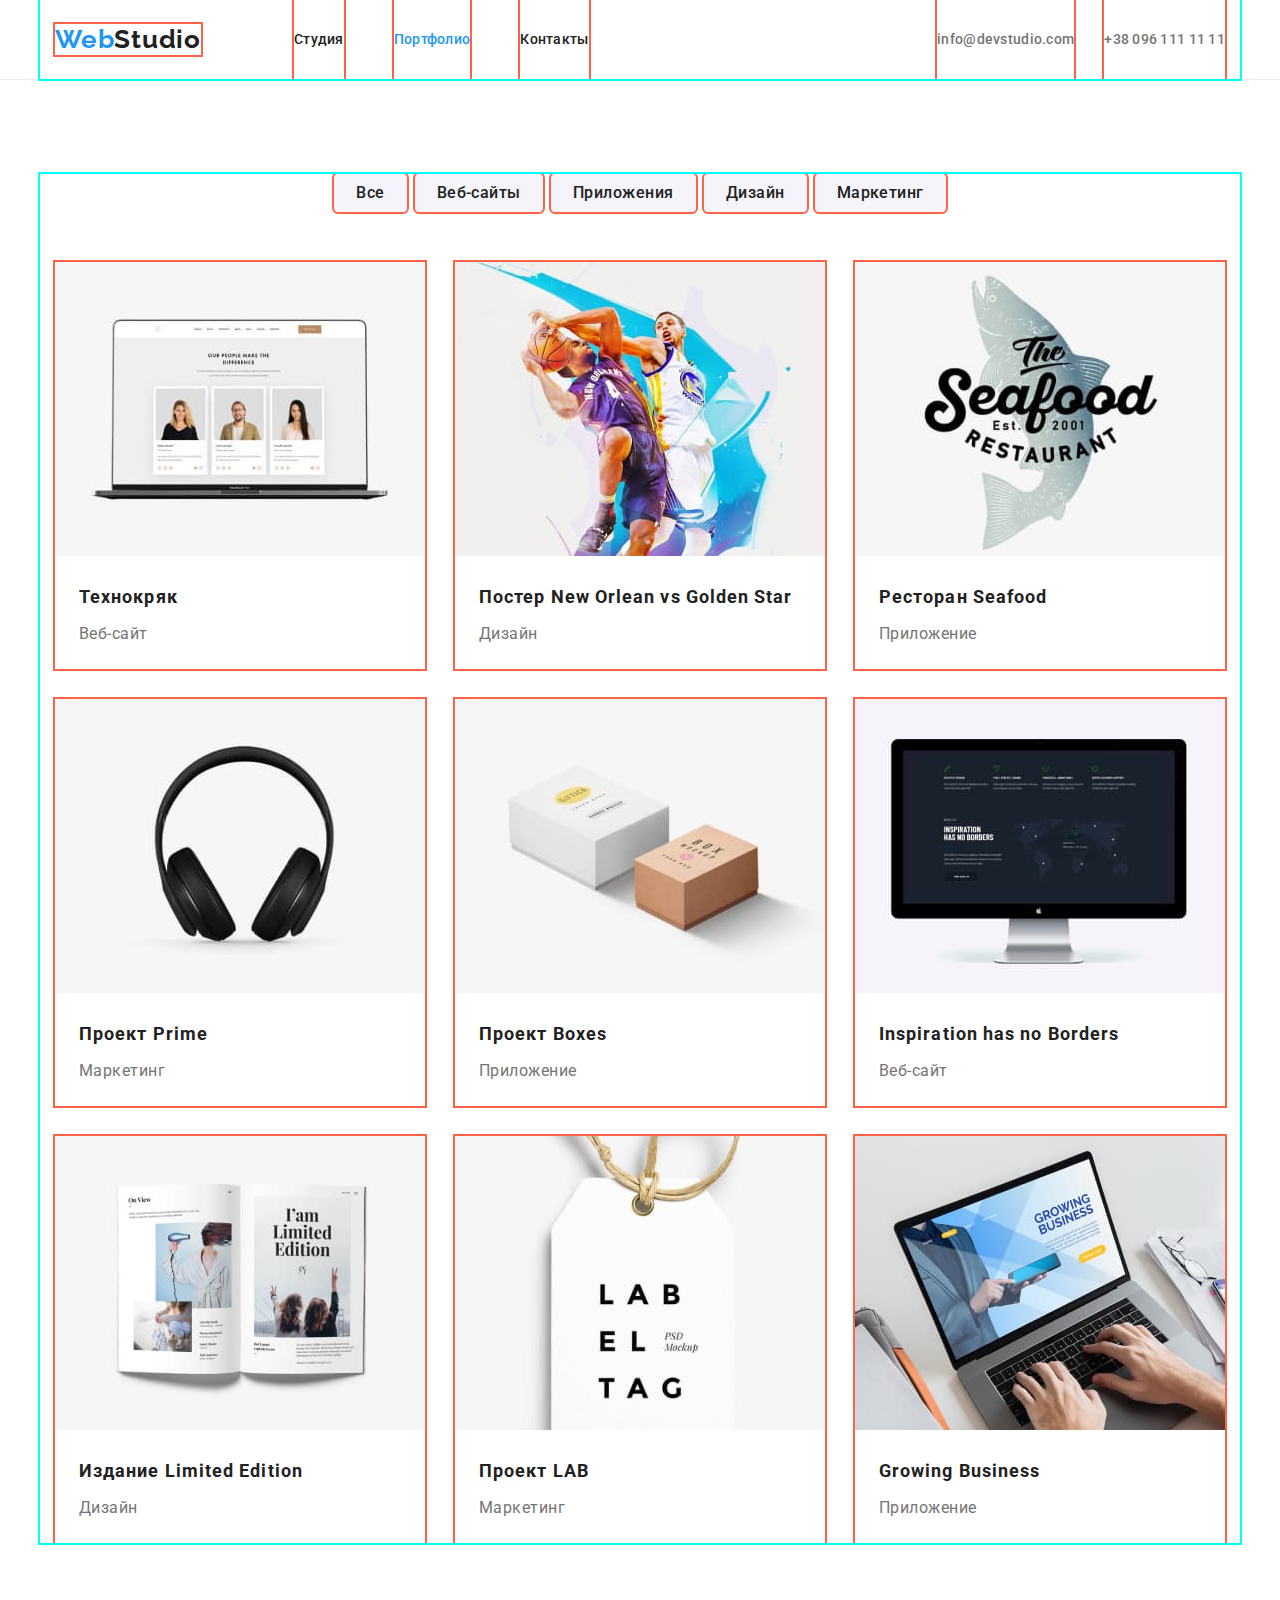
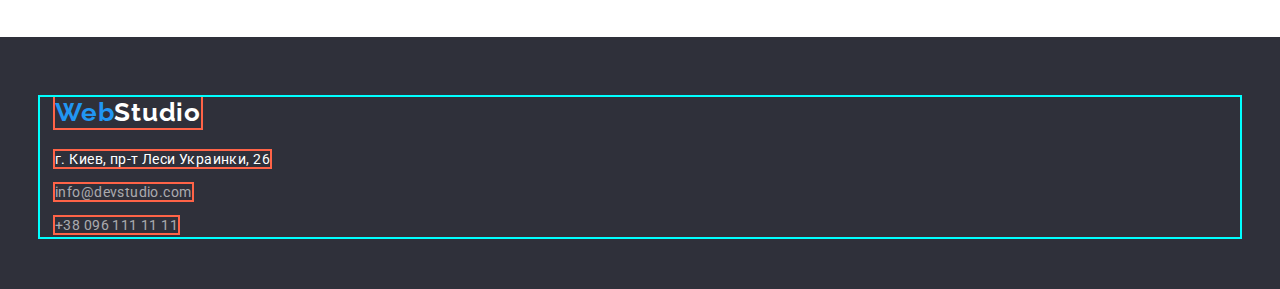
<file: portfolio.html>
<!DOCTYPE html>
<html lang="en">
<head>
    <meta charset="UTF-8">
    <meta http-equiv="X-UA-Compatible" content="IE=edge">
    <meta name="viewport" content="width=device-width, initial-scale=1.0">
    <title>Web studio_portfolio</title>
    <link href="https://fonts.googleapis.com/css2?family=Raleway:wght@700&family=Roboto:wght@400;500;700;900&display=swap"
        rel="stylesheet">
    <link rel="stylesheet" href="https://cdnjs.cloudflare.com/ajax/libs/modern-normalize/1.1.0/modern-normalize.min.css" />
    <link rel="stylesheet" href="./css/styles.css">
</head>
<body class="body">
<header class="header">
    <div class="container header-main">
        <nav class="container-nav">
            <a href="./index.html" class="logo-header box"><span class="blue">Web</span>Studio</a>
            <ul class="list">
                <li><a href="./index.html" class="studio box">Студия</a></li>
                <li><a href="./portfolio.html" class="portfolio current box">Портфолио</a></li>
                <li><a href="" class="contacts box">Контакты</a></li>
            </ul>
        </nav>
        <div class="container-div">
            <ul class="list-adress">
                <li><a href="mailto:info@devstudio.com" class="mail box">info@devstudio.com</a></li>
                <li><a href="tel:+380961111111" class="tel box">+38 096 111 11 11</a></li>
            </ul>
        </div>
    </div>
</header>
 <main>
    <section class="options">
        <div class="container">
            <ul class="buttons-portfolio">
                <li class="item"><button class="button-all box" type="button">Все</button></li>
                <li class="item"><button class="button-web box" type="button">Веб-сайты</button></li>
                <li class="item"><button class="button-applications box" type="button">Приложения</button></li>
                <li class="item"><button class="button-design box" type="button">Дизайн</button></li>
                <li class="item"><button class="button-marketing box" type="button">Маркетинг</button></li>
            </ul>
            <ul class="icon">
                <li class="element box">
                    <img src="./imeges/Список_з_картинками/img1.jpg" alt="img1.jpg" width="370" height="294">
                 <div class="text-icon">   
                    <h3 class="techno-title">Технокряк</h3>
                    <p class="techno-text">Веб-сайт</p>
                    </div>
                </li>
                <li class="element box">
                    <img src="./imeges/Список_з_картинками/img2.jpg" alt="img2.jpg" width="370" height="294">
                 <div class="text-icon">  
                    <h3 class="poster-title">Постер New Orlean vs Golden Star</h3>
                    <p class="poster-text">Дизайн</p>
                 </div> 
                </li>
                <li class="element box">
                    <img src="./imeges/Список_з_картинками/img3.jpg" alt="img3.jpg" width="370" height="294">
                 <div class="text-icon">  
                    <h3 class="seafood-title">Ресторан Seafood</h3>
                    <p class="seafood-text">Приложение</p>
                 </div> 
                </li>
                <li class="element box">
                    <img src="./imeges/Список_з_картинками/img4.jpg" alt="img4.jpg" width="370" height="294">
                 <div class="text-icon">  
                    <h3 class="prime-title">Проект Prime</h3>
                    <p class="prime-text">Маркетинг</p>
                 </div> 
                </li>
                <li class="element box">
                    <img src="./imeges/Список_з_картинками/img5.jpg" alt="img5.jpg" width="370" height="294">
                 <div class="text-icon">  
                    <h3 class="boxes-title">Проект Boxes</h3>
                    <p class="boxes-text">Приложение</p>
                 </div> 
                </li>
                <li class="element box">
                    <img src="./imeges/Список_з_картинками/img6.jpg" alt="img6.jpg" width="370" height="294">
                 <div class="text-icon"> 
                    <h3 class="inspiration-title">Inspiration has no Borders</h3>
                    <p class="inspiration-text">Веб-сайт</p>
                 </div>  
                </li>
                <li class="element box">
                    <img src="./imeges/Список_з_картинками/img7.jpg" alt="img7.jpg" width="370" height="294">
                 <div class="text-icon">   
                    <h3 class="edition-title">Издание Limited Edition</h3>
                    <p class="edition-text">Дизайн</p>
                 </div>
                </li>
                <li class="element box">
                    <img src="./imeges/Список_з_картинками/img8.jpg" alt="img8.jpg" width="370" height="294">
                 <div class="text-icon">   
                    <h3 class="lab-title">Проект LAB</h3>
                    <p class="lab-text">Маркетинг</p>
                 </div>
                </li>
                <li class="element box">
                    <img src="./imeges/Список_з_картинками/img9.jpg" alt="img9.jpg" width="370" height="294">
                 <div class="text-icon">   
                    <h3 class="business-title">Growing Business</h3>
                    <p class="business-text">Приложение</p>
                 </div>
                </li>
            </ul>
        </div>
    </section>
 </main>
<footer class="footer">
    <div class="container">
        <a href="./index.html" class="logo-footer box"><span class="blue">Web</span><span
                class="white">Studio</span></a>
        <address class="address">
            <ul class="lists-d">
                <li class="item"><a href="https://goo.gl/maps/WVhNWYt22gfoeqNc8" target="_blank" rel="noopener nofollow noreferrer"
                        class="liaddress box">г. Киев, пр-т Леси Украинки, 26</a></li>
                <li class="item"><a href="mailto:info@devstudio.com" class="limail box">info@devstudio.com</a></li>
                <li class="item"><a href="tel:+380961111111" class="litel box">+38 096 111 11 11</a></li>
            </ul>
        </address>
    </div>
</footer>
</body>
</html>
</file>
<file: css/styles.css>
/* html{
    box-sizing: border-box;
}
*,
*::before,
*::after{
    box-sizing: inherit;
} */
:root {
    --primary-text-color: #757575;
    --title-text-color: #212121;
    --accent-color1: #2196F3;
    --accent-color2: #FFFFFF;
    --background-color: #FFFFFF;
    --other-background-color: #F5F4FA;
    --background: #2F303A;
    --blue-background: #2196F3;
    --items: 3;/* кількість карток в рядку */
    --indent: 30px;/* відступи між картками */

}
/*основний колір фону #FFFFFF*/
/*другорядний колір фону #F5F4FA*/
/*1 колір тексту #757575*/
/*2 колір тексту #212121*/
/*3 колір тексту #2196F3*/
/*4 колір тексту #FFFFFF*/

/* WebStudio */

body{
    margin: 0px;
    background-color: #FFFFFF;
    font-family: 'Roboto', sans-serif;
    color: #757575;
}

.container{
    width: 1200px;
    margin-left: auto;
    margin-right: auto;
    padding-left: 15px;
    padding-right: 15px;
    outline: 2px solid cyan;
}
 
/* Логотип хедера */
.logo-header{
    font-weight: 700;
    font-size: 26px;
    line-height: 1.19;
    letter-spacing: 0.03em;
    color: var(--title-text-color);
    text-decoration: none;
    font-family: 'Raleway', sans-serif;
}

/* Посилання */


/* Сіра лінія в хедері */
.header{
    border-bottom: 1px solid #ECECEC
}


/* Прибирає крапки в списках */
.list,
.lists-a,
.lists-b,
.lists-c,
.lists-d{
    list-style: none;
    padding-left: 0;
    display: block;
    margin: 0;
}

.list-item:not(:last-child) {
    margin-bottom: 12px;
}
.list-item:not(:last-child) {
    margin-bottom: 12px;
}
.lists-a,
.lists-b,
.lists-c{
    justify-content: center;
    align-items: center;
    /* width: 1200px; */
    justify-content: space-between;
    display: flex;
}

.list-adress{
    list-style: none;
    padding: 0px;
    margin: 0px;
}

.list,
.list-adress{
    display: flex;
}
ul.list{
    margin: 0px 0px 0px 93px;
    padding: 0;
}
.container-div{
    margin-left: auto;
}

.header-main,
.container-nav{
    display: flex;
    align-items: center;
}

.list li:not(:last-child){
    margin-right: 50px;
}

.list-adress li:not(:last-child){
    margin-right: 30px;
}
.container-nav .studio,
.container-nav .portfolio,
.container-nav .contacts,
.container-div .mail,
.container-div .tel{
    display: block;
    padding-top: 32px;
    padding-bottom: 32px;
}
/* .container.hero{
    margin-left: auto;
    margin-right: auto;
} */

/*посилання*/
.studio,
.portfolio,
.contacts{
    font-weight: 500;
    font-size: 14px;
    line-height: 1.1;
    letter-spacing: 0.02em;
    color: var(--title-text-color);
    text-decoration: none;
    display: inline-block;
}
.list .studio.current,
.list .portfolio.current{
    color: var(--accent-color1)
}

.blue,
.studio:focus,
.portfolio:focus,
.contacts:focus,
.mail:focus,
.tel:focus,
.studio:hover,
.portfolio:hover,
.contacts:hover,
.mail:hover,
.tel:hover{
    color: var(--accent-color1);
}
.mail,
.tel{
    font-weight: 500;
    font-size: 14px;
    line-height: 1.1;
    letter-spacing: 0.02em;
    color: var(--primary-text-color);
    text-decoration: none;
    display: inline-block;
}

/*main*/
.hero{
    /* width: 1602px; */
    /* height: 600px; */
    /* left: 0px;
    top: 80px; */
    text-align: center;
    background: var(--background);
    /* margin-left: auto;
    margin-right: auto; */
    padding-top: 200px;
    padding-bottom: 200px;
}
.title{
    font-weight: 900;
    font-size: 44px;
    line-height: 1.4;
    letter-spacing: 0.06em;
    text-transform: uppercase;
    color: var(--accent-color2);
    display: inline-block;
    
    margin-top: 0px;
    margin-bottom: 30px;
    display: flex;
    width: 696px;
    margin-left: auto;
    margin-right: auto;
}

.button{
    color: var(--title-text-color);
    background-color: var(--background-color);
    box-shadow: 0px 4px 4px rgba(0, 0, 0, 0.15);

    border-radius: 4px;
    border: none;
    font-weight: 700;
    font-size: 16px;
    line-height: 1.9;
    cursor: pointer;
    display: flex;

}
.button.service{
    background: var(--blue-background);
    color: var(--accent-color2);
    border-color: transparent;
    display: inline-block;
    text-transform: none;
    padding: 10px 32px;
    text-decoration: none;
    border-radius: 4px;
}

.img1.box,
.img2.box,
.img3.box{
    display: inline-block;
}
.description {
    padding-top: 94px;
    align-items: center;
    display: flex;
}

.title-attention,
.title-punctuality,
.title-planning,
.title-modern{
    font-weight: 700;
    font-size: 14px;
    line-height: 1.7;
    letter-spacing: 0.03em;
    text-transform: uppercase;
    color: var(--title-text-color);
    margin-bottom: 10px;
    margin-top: 0px;
    width: 270px;
}
.paragraph-ideological,
.paragraph-a-task,
.paragraph-equal,
.paragraph-significance {
    font-weight: 400;
    font-size: 14px;
    line-height: 1.7;
    letter-spacing: 0.03em;
    color: var(--primary-text-color);
    margin-top: 0px;
    margin-bottom: 0px;
    width: 270px;
}
.doing{
    padding-top: 94px;
    padding-bottom: 94px;
}

.title-doing{
    font-weight: 700;
    font-size: 36px;
    line-height: 1.2;
    text-align: center;
    letter-spacing: 0.03em;
    color: var(--title-text-color);
    margin-bottom: 50px;
    margin-top: 0;
}

.box{
    outline: 2px solid tomato;
}

.ourteam{
    background: var(--other-background-color);
    padding-top: 94px;
    padding-bottom: 94px;
   
}

.title-team{
    font-weight: 700;
    font-size: 36px;
    line-height: 1.2;
    text-align: center;
    letter-spacing: 0.03em;
    color: var(--title-text-color);
    margin-top: 0px;
    margin-bottom: 50px;
}

.igor,
.olga,
.nicholas,
.michael{
    background: var(--background-color);
    box-shadow: 0px 1px 3px rgba(0, 0, 0, 0.12), 0px 1px 1px rgba(0, 0, 0, 0.14), 0px 2px 1px rgba(0, 0, 0, 0.2);
    border-radius: 0px 0px 4px 4px;
}
.name,
.position{
    
    font-size: 16px;
    line-height: 1.18;
    text-align: center;
    letter-spacing: 0.03em;
}
.name{
    margin-top: 0px;
    margin-bottom: 10px;
    font-weight: 500;
    
}
.position{
    margin-top: 0px;
    margin-bottom: 0px;
    font-weight: 400;
}
.employee-and-position{
    padding-top: 30px;
    padding-bottom: 30px; 
}


.igor.box,
.olga.box,
.nicholas.box,
.michael.box{
    width: 270px;
}

.igor .name,
.olga .name,
.nicholas .name,
.michael .name{
    color: var(--title-text-color);
}
.lists-c{
    margin-top: 0px;
}

.lists-b{
    margin-top: 0px;
    margin-bottom: 0;

}
.lists-d .item:not(:last-child){
    margin-bottom: 9px;
}

.footer{
    /* width: 1602px; */
    height: 252px;
    background: var(--background);
    margin-left: auto;
    margin-right: auto;
    padding-top: 60px;
    padding-bottom: 60px;
    
}

.logo-footer{
    font-weight: 700;
    font-size: 26px;
    line-height: 1.2;
    letter-spacing: 0.03em;
    text-decoration: none;
    font-family: 'Raleway', sans-serif;
    /* margin-left: 201px; */
    /* padding-top: 60px; */
    margin-bottom: 20px;
    display: flex;
    display: inline-block;
}

.lists-d{
    /* margin-left: 201px; */
    margin-top: 0;
    margin-bottom: 0;
    display: flex;
    flex-direction: column;
   
}

.white{
    color: var(--accent-color2);
}
.liaddress{
    font-weight: 400;
    font-size: 14px;
    line-height: 1.7;
    letter-spacing: 0.03em;
    text-decoration: none;
    color: var(--accent-color2);
    
}
.liaddress:hover,
.liaddress:focus,
.limail:hover,
.limail:focus,
.litel:hover,
.litel:focus{
    color: var(--accent-color1);
}

.limail{
    font-weight: 400;
    font-size: 14px;
    line-height: 1.7;
    letter-spacing: 0.03em;
    text-decoration: none;
    color: rgba(255, 255, 255, 0.6);
}

.litel{
    font-weight: 400;
    font-size: 14px;
    line-height: 1.7;
    text-decoration: none;
    letter-spacing: 0.03em;
    color: rgba(255, 255, 255, 0.6);
}

.address{
    font-style: normal
}

/*////////////////////////////////////////*/

/*Портфоліо*/

.buttons-portfolio,
.icon{
    list-style: none;
    display: flex;  
}
.icon {
    
    flex-wrap: wrap;
    /* margin: calc(-1 * var(--indent) / 2); */
    margin-bottom: 0px;
    margin-top: 50px;
    padding-left: 0;
}
.icon .img {
    display: block;
}
.buttons-portfolio{
    margin: 0px;
    padding-left: 0;
    justify-content: center;
}
.buttons-portfolio .item:not(:last-child){
    margin-right: 8px;
}
    
.options{
    padding-top: 94px;
    padding-bottom: 94px;
}

.button-all,
.button-web,
.button-applications,
.button-design,
.button-marketing{
    border: none;
    background: var(--other-background-color);
    cursor: pointer;
    color: var(--title-text-color);
    font-weight: 500;
    font-size: 16px;
    line-height: 1.6;
    letter-spacing: 0.03em;
    font-family: 'Roboto', sans-serif;
    display: inline-block;
    text-transform: none;
    padding: 6px 22px;
    text-decoration: none;
    border-radius: 4px;
}
.button-all:hover,
.button-all:focus,
.button-web:hover,
.button-web:focus,
.button-applications:hover,
.button-applications:focus,
.button-design:hover,
.button-design:focus,
.button-marketing:hover,
.button-marketing:focus{
    background-color: var(--blue-background);
    border-color: transparent;
    color: var(--accent-color2);
}

.techno,
.poster,
.seafood,
.prime,
.boxes,
.inspiration,
.edition,
.lab,
.business{
    background: var(--background-color);
    border: 1px solid #EEEEEE;
}
.techno-title,
.poster-title,
.seafood-title,
.prime-title,
.boxes-title,
.inspiration-title,
.edition-title,
.lab-title,
.business-title{
    font-weight: 700;
    font-size: 18px;
    line-height: 1.9;
    letter-spacing: 0.06em;
    color: var(--title-text-color);
    margin: 0px 0px 4px 0px;
    padding-left: 24px;
    padding-right: 24px;
}
.techno-text,
.poster-text,
.seafood-text,
.prime-text,
.boxes-text,
.inspiration-text,
.edition-text,
.lab-text,
.business-text{
    font-weight: 400;
    font-size: 16px;
    line-height: 1.9;
    letter-spacing: 0.03em;
    color: var(--primary-text-color);
    margin: 0px;
    padding-left: 24px;
    padding-right: 24px;
}

.text-icon{
    padding-top: 20px;
    padding-bottom: 20px;
}
/* ширина ліжок */
.element .box{
    width: 370px;
}

.icon .element:nth-child(n + 7) {
    margin-bottom: 0px;
}

.icon .element:nth-child(3n + 1) {
    margin-left: 0px;
}

.icon .element:nth-child(3n) {
    margin-right: 0px;
}
.icon .element:nth-child(-n + 3) {
    margin-top: 0px;
}
.element {
    flex-basis: calc((100% - var(--indent) * var(--items)) / var(--items));
    margin: calc(var(--indent) / 2);
}
</file>
